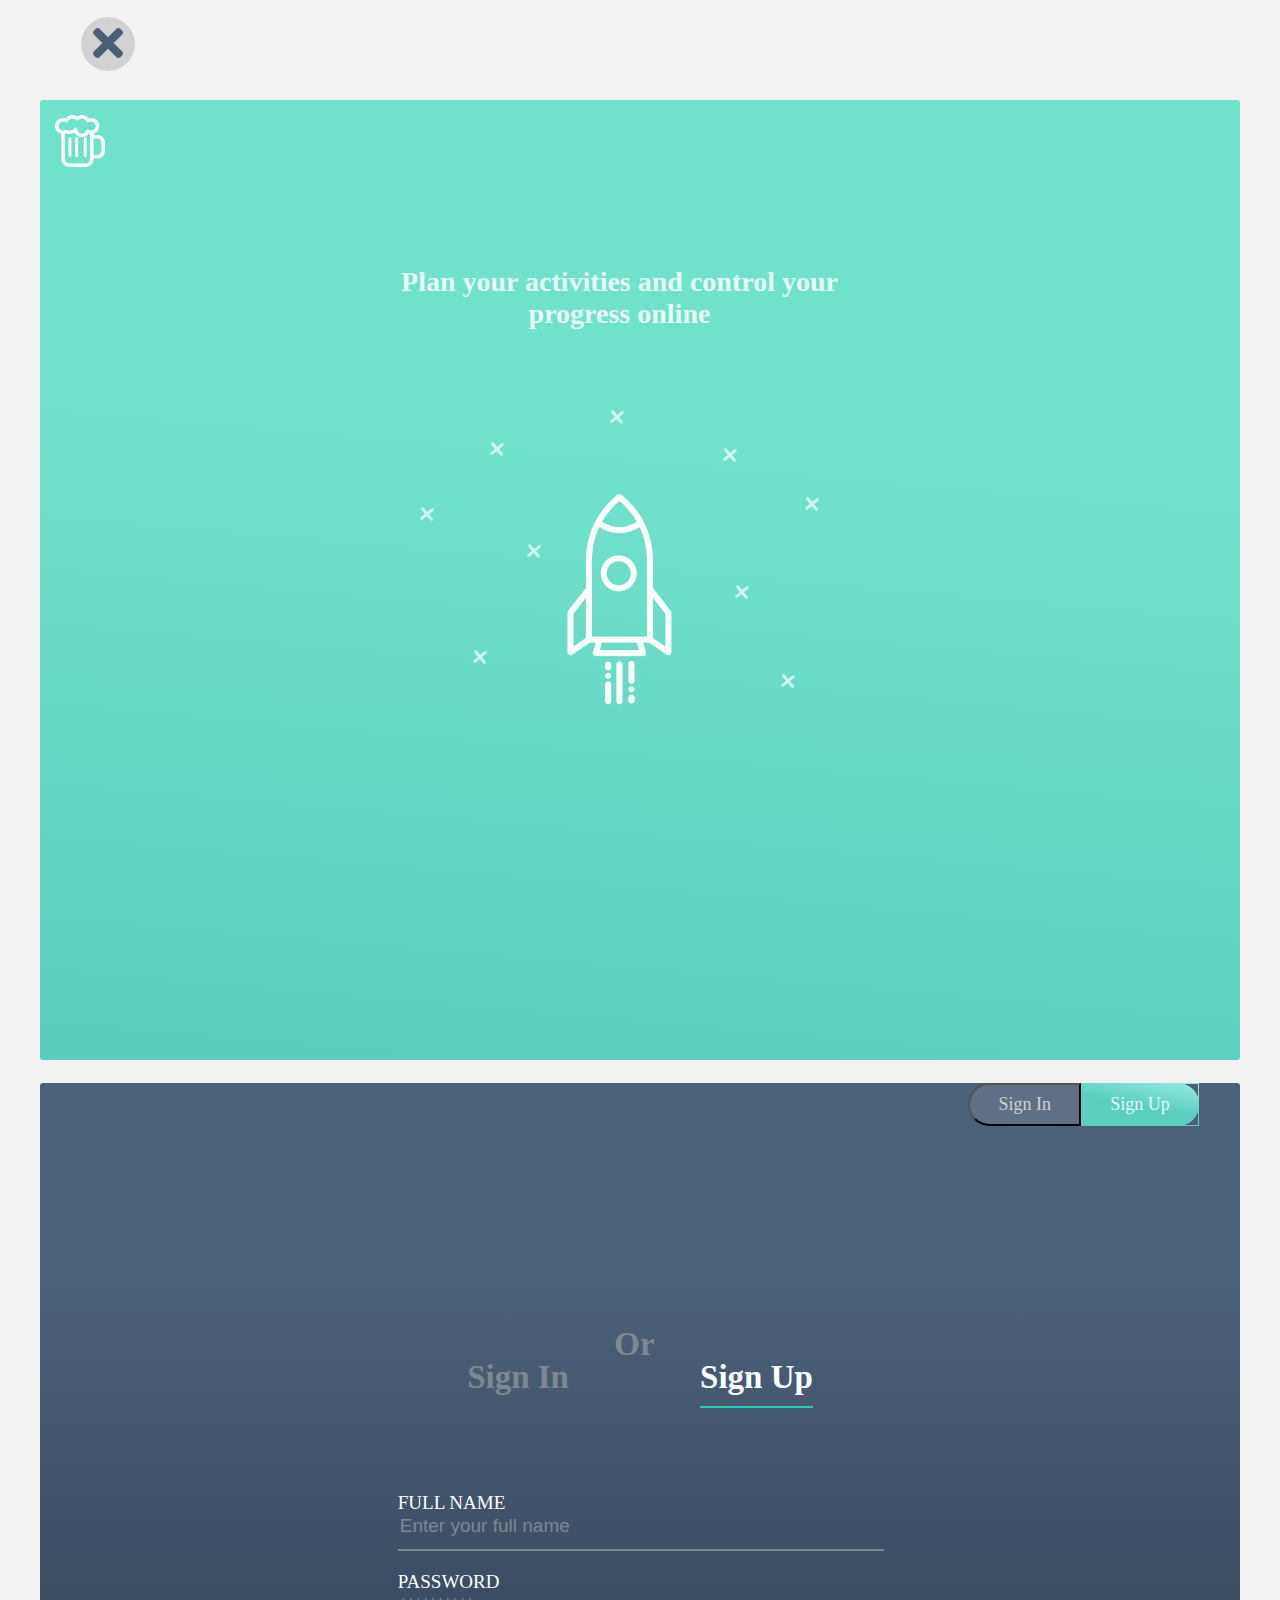
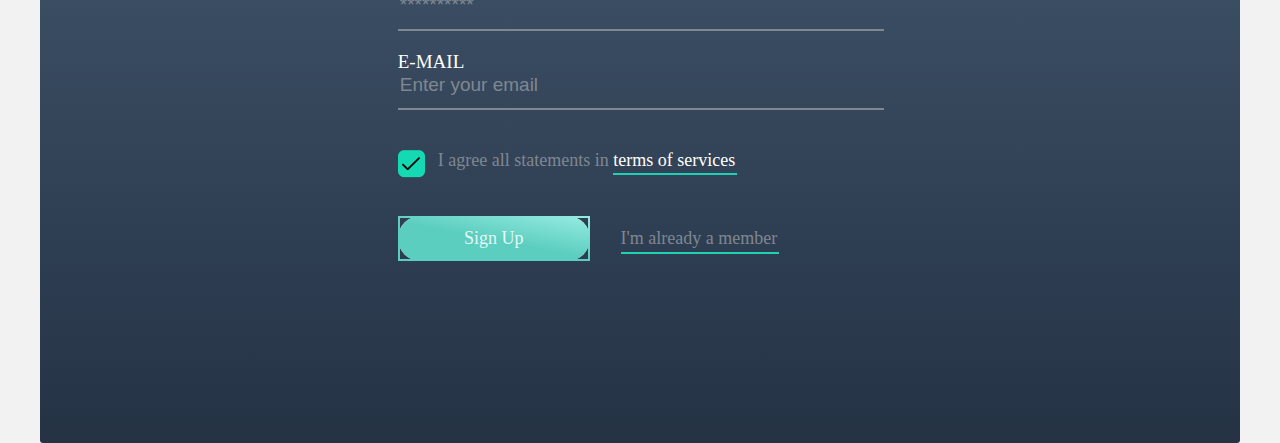
<file: form.html>
<!doctype html>
<html lang="en">
  <head>
    <!-- Required meta tags -->
    <meta charset="utf-8">
    <meta name="viewport" content="width=device-width, initial-scale=1, shrink-to-fit=no">


    <!-- Bootstrap CSS -->

    <link rel="stylesheet" href="https://stackpath.bootstrapcdn.com/bootstrap/4.1.0/css/bootstrap.min.css" integrity="sha384-9gVQ4dYFwwWSjIDZnLEWnxCjeSWFphJiwGPXr1jddIhOegiu1FwO5qRGvFXOdJZ4" crossorigin="anonymous">
<link href="https://maxcdn.bootstrapcdn.com/font-awesome/4.7.0/css/font-awesome.min.css" rel="stylesheet">
    <link href="https://fonts.googleapis.com/css?family=Lato" rel="stylesheet">
  <link href="https://fonts.googleapis.com/css?family=Lato:300,300i,400" rel="stylesheet">
    <link rel="stylesheet" href="css/stylesheet.css">
    <title>Shippo App</title>
  </head>


  <body id="forms-body">

  <section>
    <div class="row">

      <div class="col-md-12 col-lg-6 hide-sm first-column">
        <img class="beer" src="images/beer.png">

          <div class="container">
          <h1>
            Plan your activities and control your
            progress online
          </h1>

          <img class="rocket" src="images/rocket-star.png">

        </div>
</div>

      <div class="col-md-12 col-lg-6 second-column">
        <a href="index.html">
        <div class="cancel-icon">
          <?xml version="1.0" encoding="UTF-8"?>
          <svg width="30px" height="30px" viewBox="0 0 30 30" version="1.1" xmlns="http://www.w3.org/2000/svg" xmlns:xlink="http://www.w3.org/1999/xlink">
              <!-- Generator: Sketch 50.2 (55047) - http://www.bohemiancoding.com/sketch -->
              <title>cross</title>
              <desc>Created with Sketch.</desc>
              <defs></defs>
              <g id="Page-1" stroke="none" stroke-width="1" fill="none" fill-rule="evenodd">
                  <g id="cross" fill="#4A5E77" fill-rule="nonzero">
                      <path  d="M20.6863636,15 L29.2150568,6.47130684 C30.2616477,5.42471591 30.2616477,3.72784091 29.2150568,2.68039773 L27.3196023,0.784943185 C26.2730114,-0.261647726 24.5761364,-0.261647726 23.5286932,0.784943185 L15,9.31363636 L6.47130684,0.784943185 C5.42471591,-0.261647726 3.72784091,-0.261647726 2.68039773,0.784943185 L0.784943185,2.68039773 C-0.261647726,3.72698864 -0.261647726,5.42386364 0.784943185,6.47130684 L9.31363636,15 L0.784943185,23.5286932 C-0.261647726,24.5752841 -0.261647726,26.2721591 0.784943185,27.3196023 L2.68039773,29.2150568 C3.72698864,30.2616477 5.42471591,30.2616477 6.47130684,29.2150568 L15,20.6863636 L23.5286932,29.2150568 C24.5752841,30.2616477 26.2730114,30.2616477 27.3196023,29.2150568 L29.2150568,27.3196023 C30.2616477,26.2730114 30.2616477,24.5761364 29.2150568,23.5286932 L20.6863636,15 Z" id="Shape"></path>
                  </g>
              </g>
          </svg>

        </div>
      </a>

        <div class="button-connect">
          <a href="form1.html"><button class="btn btn-grey-left">Sign In</button></a>
          <button class="btn btn-green-right">Sign Up</button>
        </div>

    <div class="">
    <div class="form-header">
       <a href="form1.html"><h3>Sign In</h3></a>
       <h3 class="btw">Or</h3>
       <h3 class="h3-active">Sign Up</h3>
    </div>

        <form>

         <div class="form-container">
           <label>Full Name</label>
           <input type="text" placeholder="Enter your full name">
         </div>

         <div class="form-container">
           <label>Password</label>
           <input type="password" placeholder="**********">
         </div>

         <div class="form-container">
           <label>E-mail</label>
           <input type="email" placeholder="Enter your email">
         </div>

         <div class="agree-container">
           <label>
           I agree all statements in <span>terms of services</span>
         </label>
         </div>

         <div class="register-container">
           <button type="btn" class="btn-green">Sign Up</button>
           <p>I'm already a member</p>
         </div>




        </form>
    </div>

  </div>
  </section>
    <!-- Optional JavaScript -->
    <!-- jQuery first, then Popper.js, then Bootstrap JS -->
    <script src="https://code.jquery.com/jquery-3.3.1.slim.min.js" integrity="sha384-q8i/X+965DzO0rT7abK41JStQIAqVgRVzpbzo5smXKp4YfRvH+8abtTE1Pi6jizo" crossorigin="anonymous"></script>
    <script src="https://cdnjs.cloudflare.com/ajax/libs/popper.js/1.14.0/umd/popper.min.js" integrity="sha384-cs/chFZiN24E4KMATLdqdvsezGxaGsi4hLGOzlXwp5UZB1LY//20VyM2taTB4QvJ" crossorigin="anonymous"></script>
    <script src="https://stackpath.bootstrapcdn.com/bootstrap/4.1.0/js/bootstrap.min.js" integrity="sha384-uefMccjFJAIv6A+rW+L4AHf99KvxDjWSu1z9VI8SKNVmz4sk7buKt/6v9KI65qnm" crossorigin="anonymous"></script>
  </body>
</html>
</file>
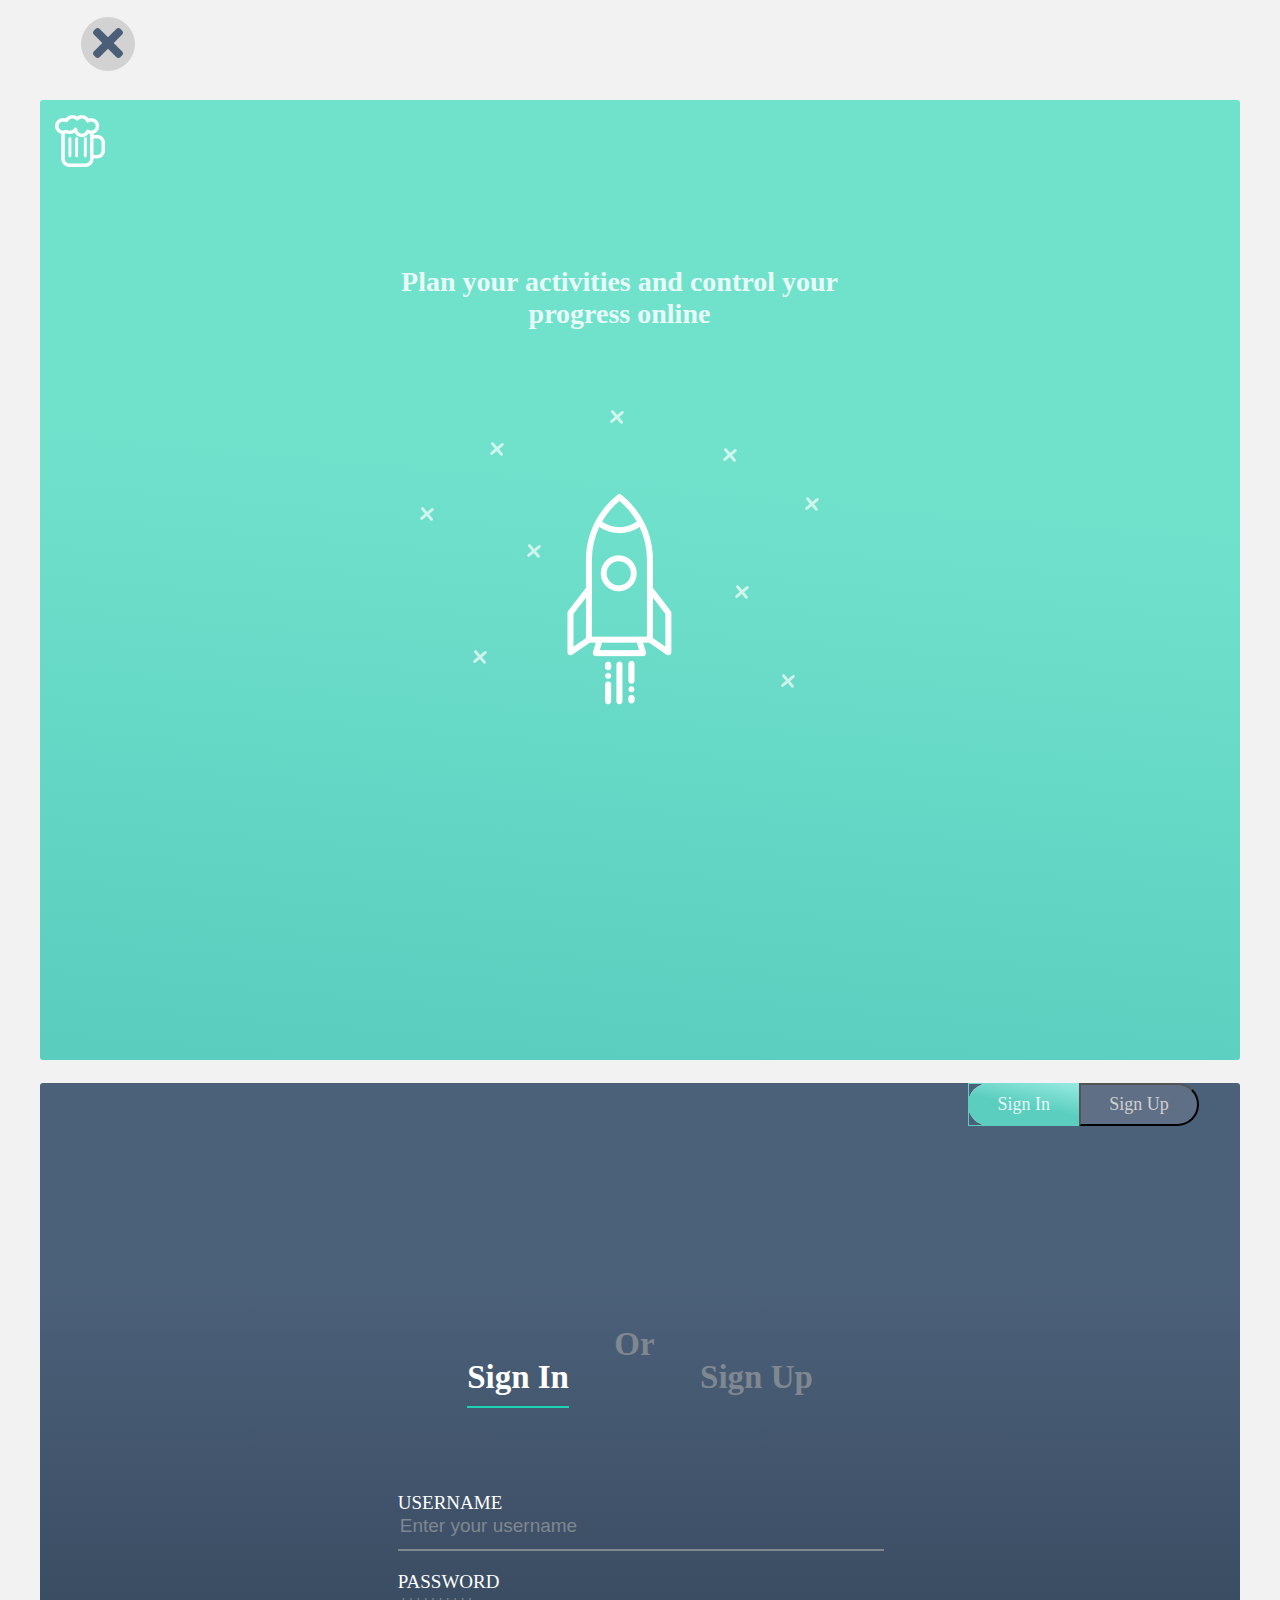
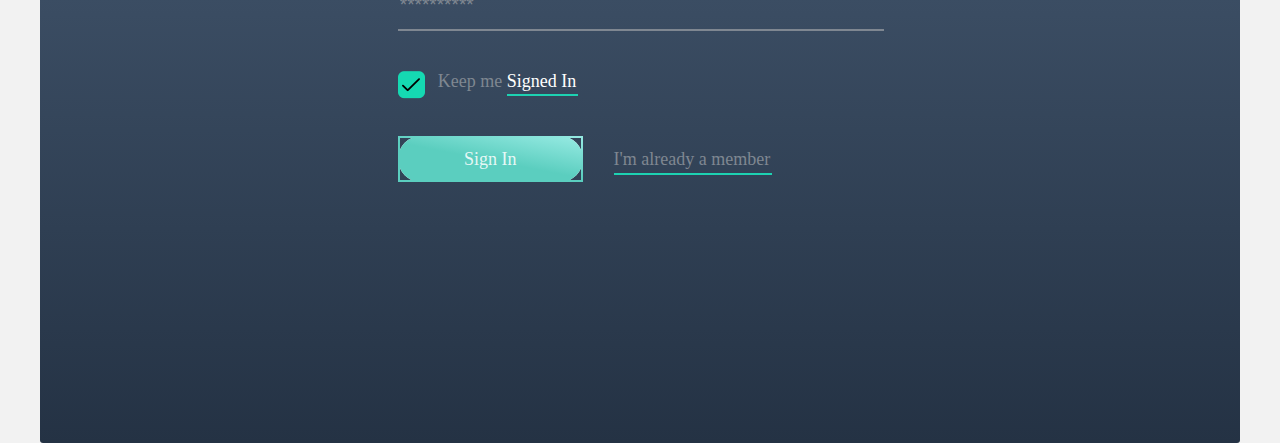
<file: form1.html>
<!doctype html>
<html lang="en">
  <head>
    <!-- Required meta tags -->
    <meta charset="utf-8">
    <meta name="viewport" content="width=device-width, initial-scale=1, shrink-to-fit=no">


    <!-- Bootstrap CSS -->

    <link rel="stylesheet" href="https://stackpath.bootstrapcdn.com/bootstrap/4.1.0/css/bootstrap.min.css" integrity="sha384-9gVQ4dYFwwWSjIDZnLEWnxCjeSWFphJiwGPXr1jddIhOegiu1FwO5qRGvFXOdJZ4" crossorigin="anonymous">
<link href="https://maxcdn.bootstrapcdn.com/font-awesome/4.7.0/css/font-awesome.min.css" rel="stylesheet">
    <link href="https://fonts.googleapis.com/css?family=Lato" rel="stylesheet">
  <link href="https://fonts.googleapis.com/css?family=Lato:300,300i,400" rel="stylesheet">
    <link rel="stylesheet" href="css/stylesheet.css">
    <title>Shippo App</title>
  </head>


  <body id="forms-body">

  <section>
    <div class="row">

      <div class="col-md-12 col-lg-6 hide-sm first-column">
        <img class="beer" src="images/beer.png">

          <div class="container">

          <h1>
            Plan your activities and control your
            progress online
          </h1>

          <img class="rocket" src="images/rocket-star.png">

        </div>
</div>

      <div class="col-md-12 col-lg-6 second-column">
        <a href="index.html">
        <div class="cancel-icon">
          <?xml version="1.0" encoding="UTF-8"?>
          <svg width="30px" height="30px" viewBox="0 0 30 30" version="1.1" xmlns="http://www.w3.org/2000/svg" xmlns:xlink="http://www.w3.org/1999/xlink">
              <!-- Generator: Sketch 50.2 (55047) - http://www.bohemiancoding.com/sketch -->
              <title>cross</title>
              <desc>Created with Sketch.</desc>
              <defs></defs>
              <g id="Page-1" stroke="none" stroke-width="1" fill="none" fill-rule="evenodd">
                  <g id="cross" fill="#4A5E77" fill-rule="nonzero">
                      <path  d="M20.6863636,15 L29.2150568,6.47130684 C30.2616477,5.42471591 30.2616477,3.72784091 29.2150568,2.68039773 L27.3196023,0.784943185 C26.2730114,-0.261647726 24.5761364,-0.261647726 23.5286932,0.784943185 L15,9.31363636 L6.47130684,0.784943185 C5.42471591,-0.261647726 3.72784091,-0.261647726 2.68039773,0.784943185 L0.784943185,2.68039773 C-0.261647726,3.72698864 -0.261647726,5.42386364 0.784943185,6.47130684 L9.31363636,15 L0.784943185,23.5286932 C-0.261647726,24.5752841 -0.261647726,26.2721591 0.784943185,27.3196023 L2.68039773,29.2150568 C3.72698864,30.2616477 5.42471591,30.2616477 6.47130684,29.2150568 L15,20.6863636 L23.5286932,29.2150568 C24.5752841,30.2616477 26.2730114,30.2616477 27.3196023,29.2150568 L29.2150568,27.3196023 C30.2616477,26.2730114 30.2616477,24.5761364 29.2150568,23.5286932 L20.6863636,15 Z" id="Shape"></path>
                  </g>
              </g>
          </svg>

        </div>
      </a>

        <div class="button-connect">
          <button class="btn btn-green-left">Sign In</button>
          <a href="form.html"><button class="btn btn-grey-right">Sign Up</button></a>
        </div>

    <div class="">
    <div class="form-header">
       <h3 class="h3-active">Sign In</h3>
       <h3 class="btw">Or</h3>
       <a href="form.html"><h3>Sign Up</h3></a>
    </div>
        <!-- Form Starts  -->
        <form>

         <div class="form-container">
           <label>Username</label>
           <input type="text" placeholder="Enter your username">
         </div>

         <div class="form-container">
           <label>Password</label>
           <input type="password" placeholder="**********">
         </div>


         <div class="agree-container">
           <label>
           Keep me <span>Signed In</span>
         </label>
         </div>

         <div class="register-container">
           <button type="btn" class="btn-green">Sign In</button>
           <p>I'm already a member</p>
         </div>




        </form>
    </div>

  </div>
  </section>
    <!-- Optional JavaScript -->
    <!-- jQuery first, then Popper.js, then Bootstrap JS -->
    <script src="https://code.jquery.com/jquery-3.3.1.slim.min.js" integrity="sha384-q8i/X+965DzO0rT7abK41JStQIAqVgRVzpbzo5smXKp4YfRvH+8abtTE1Pi6jizo" crossorigin="anonymous"></script>
    <script src="https://cdnjs.cloudflare.com/ajax/libs/popper.js/1.14.0/umd/popper.min.js" integrity="sha384-cs/chFZiN24E4KMATLdqdvsezGxaGsi4hLGOzlXwp5UZB1LY//20VyM2taTB4QvJ" crossorigin="anonymous"></script>
    <script src="https://stackpath.bootstrapcdn.com/bootstrap/4.1.0/js/bootstrap.min.js" integrity="sha384-uefMccjFJAIv6A+rW+L4AHf99KvxDjWSu1z9VI8SKNVmz4sk7buKt/6v9KI65qnm" crossorigin="anonymous"></script>
  </body>
</html>
</file>
<file: css/stylesheet.css>
.wrapper {
  max-width: 1440px;
  width: 88%;
  margin: 0 auto; }

#prices-body #section-1 .para-sec {
  color: #CCC8D2;
  font-weight: 300; }

.btn-cornflower {
  display: block;
  position: relative;
  margin: 0 auto;
  padding: 12px 70px;
  background: #88CAC9 !important;
  border-radius: 44px;
  color: #FFFFFF;
  text-align: center;
  background: #FFFFFF;
  margin-top: 25px;
  margin-bottom: 35px; }

.btn-white {
  background: #FFFFFF;
  border-radius: 5px;
  padding: 0.550rem 3.45rem;
  font-weight: 400;
  font-size: 18px;
  color: #7247BB;
  text-align: center;
  margin-right: 30px; }

.btn-transparent {
  background: transparent;
  border: 2px solid #fff;
  border-radius: 5px;
  padding: 0.480rem 3.45rem;
  font-weight: 300;
  font-size: 18px;
  color: #fff;
  text-align: center; }

#prices-body #main-content .btn-whitish {
  border-radius: 2.35rem;
  border-color: white;
  background-color: white;
  padding: .665rem 2.15rem;
  color: #7E54BE;
  font-weight: 400; }

/**********************
    Navigation Section
***********************/
.nav-menu label {
  cursor: pointer; }
.nav-menu input {
  display: none; }
.nav-menu #toggle:checked + .pop-up-navigation {
  display: flex; }

.pop-up-navigation {
  display: none;
  position: absolute;
  top: 17px;
  width: 96%;
  right: -4px;
  margin-right: 17px;
  height: 478px;
  border: 2px solid white;
  border-radius: 2%;
  background-color: white;
  z-index: 10000; }
  .pop-up-navigation a {
    text-decoration: none; }
  .pop-up-navigation .container {
    padding: 0 !important; }
  .pop-up-navigation h4 {
    display: flex;
    flex-direction: row-reverse;
    justify-content: space-between;
    margin-top: 20px;
    padding-left: 30px;
    padding-right: 16px;
    font-size: 18px;
    color: #6b6767; }
    .pop-up-navigation h4 .fa-times {
      font-size: 25px;
      margin-top: -10px;
      color: #28A1A3; }
      .pop-up-navigation h4 .fa-times:hover {
        color: #27717D; }
  .pop-up-navigation .pop-flex-container {
    display: flex;
    flex-wrap: wrap;
    padding-left: 25px;
    border-bottom: 2px solid #f6f9fc; }
    .pop-up-navigation .pop-flex-container .pop-column-1 {
      display: flex;
      flex-grow: 2; }
      .pop-up-navigation .pop-flex-container .pop-column-1 ul {
        list-style: none;
        padding: 0; }
        .pop-up-navigation .pop-flex-container .pop-column-1 ul .theme-Products {
          color: #6772e5; }
        .pop-up-navigation .pop-flex-container .pop-column-1 ul .theme-Cases {
          color: #24b47e; }
        .pop-up-navigation .pop-flex-container .pop-column-1 ul .theme-Prices {
          color: #3297D3; }
        .pop-up-navigation .pop-flex-container .pop-column-1 ul .theme-Developers {
          color: #8F6ED5; }
        .pop-up-navigation .pop-flex-container .pop-column-1 ul .theme-Company {
          color: #ab4040; }
        .pop-up-navigation .pop-flex-container .pop-column-1 ul .theme-Payments {
          color: #e39f48; }
        .pop-up-navigation .pop-flex-container .pop-column-1 ul .theme-Industry {
          color: #B76AC4; }
        .pop-up-navigation .pop-flex-container .pop-column-1 ul li {
          font-size: 20px;
          margin: 10px; }
    .pop-up-navigation .pop-flex-container .pop-column-2 {
      display: flex;
      flex-grow: 4; }
      .pop-up-navigation .pop-flex-container .pop-column-2 ul {
        list-style: none;
        padding: 0; }
        .pop-up-navigation .pop-flex-container .pop-column-2 ul .theme-Products {
          color: #6772e5; }
        .pop-up-navigation .pop-flex-container .pop-column-2 ul .theme-Cases {
          color: #24b47e; }
        .pop-up-navigation .pop-flex-container .pop-column-2 ul .theme-Prices {
          color: #3297D3; }
        .pop-up-navigation .pop-flex-container .pop-column-2 ul .theme-Developers {
          color: #8F6ED5; }
        .pop-up-navigation .pop-flex-container .pop-column-2 ul .theme-Company {
          color: #ab4040; }
        .pop-up-navigation .pop-flex-container .pop-column-2 ul .theme-Payments {
          color: #e39f48; }
        .pop-up-navigation .pop-flex-container .pop-column-2 ul .theme-Industry {
          color: #B76AC4; }
        .pop-up-navigation .pop-flex-container .pop-column-2 ul li {
          font-size: 20px;
          margin: 10px; }
          .pop-up-navigation .pop-flex-container .pop-column-2 ul li:nth-of-type(1) {
            color: #e39f48; }
            .pop-up-navigation .pop-flex-container .pop-column-2 ul li:nth-of-type(1) .payments {
              border: 2px solid #e39f48;
              border-radius: 25%;
              background-color: #e39f48;
              color: #fff;
              text-transform: uppercase;
              font-size: 12.5px;
              margin-left: 13px; }
  .pop-up-navigation .pop-flex-container2 {
    display: flex;
    padding-left: 25px;
    margin-bottom: 30px; }
    .pop-up-navigation .pop-flex-container2 .pop-column-3 {
      display: flex;
      flex-grow: 2; }
      .pop-up-navigation .pop-flex-container2 .pop-column-3 ul {
        list-style: none;
        padding: 0; }
        .pop-up-navigation .pop-flex-container2 .pop-column-3 ul li {
          font-size: 19px;
          font-weight: 300;
          margin: 10px;
          color: #28A1A3; }
          .pop-up-navigation .pop-flex-container2 .pop-column-3 ul li:hover {
            color: #27717d; }
    .pop-up-navigation .pop-flex-container2 .pop-column-4 {
      display: flex;
      flex-grow: 4; }
      .pop-up-navigation .pop-flex-container2 .pop-column-4 ul {
        list-style: none;
        padding: 0; }
        .pop-up-navigation .pop-flex-container2 .pop-column-4 ul li {
          font-size: 19px;
          font-weight: 300;
          margin: 10px;
          color: #28A1A3; }
          .pop-up-navigation .pop-flex-container2 .pop-column-4 ul li:hover {
            color: #27717d; }
  .pop-up-navigation .register-nav-link {
    display: flex;
    padding-left: 25px;
    padding-top: 7px;
    padding-bottom: 7px;
    background-color: #f6f9fc;
    border-bottom-left-radius: 10%;
    border-bottom-right-radius: 10%; }
    .pop-up-navigation .register-nav-link a {
      color: #28A1A3 !important;
      font-size: 18px;
      margin: 10px; }
      .pop-up-navigation .register-nav-link a:hover {
        color: #27717D !important;
        transform: translateY(3px); }
      .pop-up-navigation .register-nav-link a .fa-arrow-right {
        margin-left: 9px;
        font-size: 16px;
        color: #28A1A3; }
        .pop-up-navigation .register-nav-link a .fa-arrow-right:hover {
          color: #27717D !important; }

#developer-body #main-content {
  background-image: linear-gradient(60deg, #FADF8A 0%, #ED6149 96%);
  height: 580px; }
  @media (max-width: 576px) {
    #developer-body #main-content {
      height: 520px; } }
  #developer-body #main-content::before {
    content: none; }
  #developer-body #main-content .main-wrapper {
    background: rgba(94, 86, 73, 0.14);
    max-height: 88px; }
    @media (max-width: 910px) {
      #developer-body #main-content .main-wrapper {
        max-height: 80px; } }
  @media (max-width: 910px) {
    #developer-body #main-content .nav-1 .nav-menu {
      display: block; } }
  #developer-body #main-content .nav-1 label {
    margin-bottom: auto;
    position: relative;
    top: 6px; }
  #developer-body #main-content .nav-1 .shipoo-logo {
    min-width: 110px; }
  #developer-body #main-content .nav-1 #toggle:checked + pop-up-navigation {
    display: none; }
  #developer-body #main-content .nav-1 .pop-up-navigation .box-wrapper {
    background: none; }
  #developer-body #main-content .nav-2 {
    flex: 0 0 80%;
    max-width: 85%; }
    @media (max-width: 900px) {
      #developer-body #main-content .nav-2 {
        display: none; } }
    #developer-body #main-content .nav-2 button {
      background: transparent;
      border: 2px solid #fff;
      border-radius: 40px;
      padding: 0.48rem 1.45rem;
      font-weight: 300;
      font-size: 18px;
      color: #fff;
      text-align: center; }
  #developer-body #main-content .translation-SO {
    display: inline-flex;
    justify-content: center;
    align-items: center; }
    @media (max-width: 910px) {
      #developer-body #main-content .translation-SO {
        display: none; } }
    #developer-body #main-content .translation-SO a {
      margin-left: 15px;
      margin-right: 0;
      text-decoration: none;
      color: #ffffffed; }
    #developer-body #main-content .translation-SO img {
      margin-left: 7px; }
#developer-body #main-section {
  padding: 80px; }
  @media (max-width: 700px) {
    #developer-body #main-section {
      padding-left: 70px;
      padding-right: 70px; } }
  @media (max-width: 665px) {
    #developer-body #main-section {
      padding-left: 25px;
      padding-right: 25px; } }
  #developer-body #main-section .box-wrapper h1 {
    text-align: center;
    color: #fff;
    font-weight: 400;
    font-size: 30px;
    max-width: 960px;
    margin: 0 auto;
    width: 100%; }
  #developer-body #main-section .mini-menu {
    max-width: 600px;
    width: 100%;
    margin: 30px auto;
    border: 1px solid #979797;
    border-radius: 10px;
    height: 98px;
    margin: 30px auto;
    background-color: white;
    position: relative;
    top: 245px; }
    @media (max-width: 768px) {
      #developer-body #main-section .mini-menu {
        height: 83px; } }
    @media (max-width: 992px) {
      #developer-body #main-section .mini-menu {
        top: 220px; } }
    @media (max-width: 745px) {
      #developer-body #main-section .mini-menu {
        margin: 20px auto;
        height: 85px;
        top: 200px; } }
    @media (max-width: 700px) {
      #developer-body #main-section .mini-menu {
        height: 78px;
        top: 200px; } }
    @media (max-width: 665px) {
      #developer-body #main-section .mini-menu {
        top: 220px; } }
    @media (max-width: 576px) {
      #developer-body #main-section .mini-menu {
        display: none; } }
    #developer-body #main-section .mini-menu img {
      margin-bottom: 5px; }
      @media (max-width: 745px) {
        #developer-body #main-section .mini-menu img {
          margin-bottom: 12px; } }
      @media (max-width: 768px) {
        #developer-body #main-section .mini-menu img {
          width: 3px; } }
    #developer-body #main-section .mini-menu h2:nth-of-type(1) {
      display: inline-block;
      margin: 32px;
      font-size: 1.7rem;
      font-weight: 400;
      color: #BCBBBA; }
      @media (max-width: 768px) {
        #developer-body #main-section .mini-menu h2:nth-of-type(1) {
          font-size: 1.5rem;
          margin: 28px; } }
      @media (max-width: 700px) {
        #developer-body #main-section .mini-menu h2:nth-of-type(1) {
          font-size: 1.4rem;
          margin: 30px; } }
      @media (max-width: 576px) {
        #developer-body #main-section .mini-menu h2:nth-of-type(1) {
          display: block; } }
    #developer-body #main-section .mini-menu h2:nth-of-type(2) {
      display: inline-block;
      margin: 32px;
      font-size: 1.7rem;
      font-weight: 400;
      color: red; }
      @media (max-width: 768px) {
        #developer-body #main-section .mini-menu h2:nth-of-type(2) {
          font-size: 1.5rem;
          margin: 28px; } }
      @media (max-width: 700px) {
        #developer-body #main-section .mini-menu h2:nth-of-type(2) {
          font-size: 1.4rem;
          margin: 30px; } }
#developer-body #second-section {
  padding-bottom: 260px; }
  #developer-body #second-section .box-wrapper {
    padding-top: 160px;
    padding-bottom: 50px; }
    #developer-body #second-section .box-wrapper .row {
      margin-right: 0;
      margin-left: 49px; }
      @media (max-width: 576px) {
        #developer-body #second-section .box-wrapper .row {
          margin-left: 0; } }
    #developer-body #second-section .box-wrapper h1 {
      font-weight: 600;
      margin-bottom: 50px; }
    #developer-body #second-section .box-wrapper p {
      max-width: 550px;
      width: 100%;
      color: #787673; }
    #developer-body #second-section .box-wrapper img {
      max-width: 380px;
      width: 100%; }
#developer-body #third-section {
  background-color: #FCF8EC;
  position: relative; }
  #developer-body #third-section .row {
    margin-top: 60px; }
  #developer-body #third-section::before {
    content: '';
    position: absolute;
    left: 0;
    top: -185px;
    height: 369px;
    width: 100%;
    background-color: #fcf8ed;
    transform: skewy(-11deg); }
  #developer-body #third-section .col-sm-6.document {
    margin-bottom: -30px; }
    @media (max-width: 576px) {
      #developer-body #third-section .col-sm-6.document {
        order: 1; } }
  #developer-body #third-section .col-sm-6.article {
    margin-top: 20px; }
  #developer-body #third-section p {
    max-width: 500px;
    width: 100%;
    color: #787673; }
#developer-body #four-section {
  padding: 100px 0 270px 0; }
  #developer-body #four-section p {
    max-width: 450px;
    width: 100%; }
  #developer-body #four-section img {
    max-width: 330px;
    width: 100%; }
#developer-body #five-section {
  background-color: #F9E9E9;
  position: relative;
  padding-bottom: 60px; }
  #developer-body #five-section::before {
    content: '';
    position: absolute;
    left: 0;
    top: -185px;
    height: 369px;
    width: 100%;
    background-color: #F9E9E9;
    transform: skewy(-11deg); }
  #developer-body #five-section .col-sm-6 .text-editor {
    max-width: 450px;
    width: 100%; }
#developer-body #subscription-section {
  background-image: linear-gradient(-92deg, #FADF8A 0%, #ED6149 96%);
  height: 450px;
  padding: 50px; }
  @media (max-width: 576px) {
    #developer-body #subscription-section {
      height: 480px; } }
  @media (max-width: 768px) {
    #developer-body #subscription-section {
      padding-left: 10px;
      padding-right: 10px; } }
  #developer-body #subscription-section h1 {
    text-align: center;
    color: #fff; }
  #developer-body #subscription-section .row {
    margin-top: 50px;
    padding-left: 29px; }
  #developer-body #subscription-section input {
    border-color: white;
    background-color: transparent;
    border-width: 3px;
    border-top-color: transparent;
    border-left: transparent;
    border-right: transparent; }
    #developer-body #subscription-section input.input-controller {
      display: block;
      width: 100%;
      padding: 1.5rem .75rem; }
    #developer-body #subscription-section input::placeholder {
      color: #fff;
      font-weight: 500;
      font-size: 25px; }
  #developer-body #subscription-section p {
    margin-top: 30px;
    color: #fff9;
    font-weight: 300; }
    @media (max-width: 576px) {
      #developer-body #subscription-section p {
        margin-bottom: 20px; } }
    #developer-body #subscription-section p a {
      color: inherit; }
    #developer-body #subscription-section p span {
      text-decoration: underline;
      font-size: 18px;
      font-weight: 400; }
  #developer-body #subscription-section .btn-column {
    display: block;
    align-self: center; }
    #developer-body #subscription-section .btn-column .btn-white {
      border-radius: 30px;
      color: #E53030;
      padding: 0.850rem 3.45rem;
      font-size: 22px;
      font-weight: 600;
      margin-left: 30px; }
      @media (max-width: 670px) {
        #developer-body #subscription-section .btn-column .btn-white {
          margin-right: 0; } }
#developer-body #developer-footer {
  background-color: #3C3935;
  padding-top: 80px;
  padding-bottom: 80px; }
  #developer-body #developer-footer .row {
    margin-bottom: 130px; }
    @media (max-width: 576px) {
      #developer-body #developer-footer .row {
        margin-bottom: 80px; } }
    @media (max-width: 576px) {
      #developer-body #developer-footer .row .col-sm-4 {
        display: flex;
        flex-direction: column;
        align-items: center;
        margin-bottom: 30px; } }
    #developer-body #developer-footer .row .col-sm-4 h2 {
      font-size: 23px;
      font-weight: 400;
      color: #fff;
      text-transform: uppercase; }
    #developer-body #developer-footer .row .col-sm-4 ul {
      padding: 0; }
      #developer-body #developer-footer .row .col-sm-4 ul li {
        list-style: none;
        color: #9C9698;
        font-size: 21px;
        font-weight: 300; }
  #developer-body #developer-footer .footer-logo {
    padding: 0; }
    #developer-body #developer-footer .footer-logo img {
      max-width: 140px;
      width: 100%; }
  #developer-body #developer-footer .translation-SO {
    display: inline-flex;
    justify-content: flex-end;
    align-items: center; }
    @media (max-width: 576px) {
      #developer-body #developer-footer .translation-SO {
        margin-top: -40px; } }
    #developer-body #developer-footer .translation-SO img {
      position: relative;
      bottom: 2px;
      margin-left: 10px; }

#prices-body #main-content {
  background-image: url(../images/Background-Image.png), linear-gradient(90deg, #865CC3 13%, #845AC2 41%, #7447B6 82%);
  background-repeat: no-repeat;
  background-size: 100%;
  background-position: center;
  height: 580px; }
  @media (max-width: 576px) {
    #prices-body #main-content {
      height: 520px; } }
  #prices-body #main-content::before {
    content: none; }
  #prices-body #main-content .main-wrapper {
    background: transparent;
    max-height: 88px; }
    @media (max-width: 910px) {
      #prices-body #main-content .main-wrapper {
        max-height: 80px; } }
  #prices-body #main-content .nav-1 {
    text-transform: uppercase; }
    @media (max-width: 910px) {
      #prices-body #main-content .nav-1 .nav-menu {
        display: block; } }
    #prices-body #main-content .nav-1 label {
      margin-bottom: auto;
      position: relative;
      top: 6px; }
    #prices-body #main-content .nav-1 .shipoo-logo {
      min-width: 110px; }
    #prices-body #main-content .nav-1 #toggle:checked + pop-up-navigation {
      display: none; }
    #prices-body #main-content .nav-1 .pop-up-navigation .box-wrapper {
      background: none; }
    #prices-body #main-content .nav-1 .pop-flex-container {
      text-transform: none; }
    #prices-body #main-content .nav-1 .pop-flex-container2 {
      text-transform: none; }
  #prices-body #main-content .nav-2 {
    flex: 0 0 82%;
    max-width: 82%; }
    @media (max-width: 900px) {
      #prices-body #main-content .nav-2 {
        display: none; } }
    #prices-body #main-content .nav-2 button {
      background: transparent;
      border: 2px solid #fff;
      border-radius: 40px;
      padding: 0.48rem 1.45rem;
      font-weight: 300;
      font-size: 18px;
      color: #fff;
      text-align: center; }
    #prices-body #main-content .nav-2 a {
      font-size: 14px;
      margin-right: 40px; }
  #prices-body #main-content .translation-SO {
    display: inline-flex;
    justify-content: center;
    align-items: center; }
    @media (max-width: 910px) {
      #prices-body #main-content .translation-SO {
        display: none; } }
    #prices-body #main-content .translation-SO a {
      font-size: 15px;
      margin-left: 15px;
      margin-right: 0;
      text-decoration: none;
      color: #ffffffed; }
    #prices-body #main-content .translation-SO img {
      margin-left: 7px; }
  #prices-body #main-content .box-wrapper {
    text-align: center; }
  #prices-body #main-content h1 {
    color: #fff;
    text-align: center;
    max-width: 650px;
    margin: 110px  auto 30px auto;
    font-family: 'Roboto', sans-serif;
    font-weight: bold; }
  #prices-body #main-content .btn-whitish {
    margin-bottom: 70px; }
  #prices-body #main-content .box {
    display: flex;
    align-items: center;
    max-width: 800px;
    width: 90%;
    height: 450px;
    margin: 0 auto;
    background: #FFFFFF;
    box-shadow: 0 2px 20px 0 rgba(0, 0, 0, 0.5);
    border-radius: 10px; }
    #prices-body #main-content .box h1 {
      font-family: inherit;
      color: grey;
      font-weight: 300;
      font-size: 35px;
      margin: 0 auto; }
#prices-body #section-1 {
  margin-top: 450px;
  padding-top: 80px;
  text-align: center; }
  #prices-body #section-1 h1 {
    font-family: inherit;
    color: #C9C9D5;
    font-weight: 300;
    font-size: 35px;
    margin: 0 auto;
    display: inline-block; }
  #prices-body #section-1 .headline-sec {
    text-align: center;
    font-size: 2.0625em;
    font-weight: 400;
    color: #C556C3; }
    @media (max-width: 1200px) {
      #prices-body #section-1 .headline-sec {
        font-size: 1.75em; } }
    @media (max-width: 992px) {
      #prices-body #section-1 .headline-sec {
        font-size: 1.4375em; } }
  #prices-body #section-1 .row {
    margin: 0 30px;
    margin-top: 100px; }
    @media (min-width: 576px) {
      #prices-body #section-1 .row {
        margin-left: 80px;
        margin-right: 70px; } }
    #prices-body #section-1 .row .first-column {
      text-align: left;
      margin-bottom: 60px; }
      #prices-body #section-1 .row .first-column li {
        display: flex;
        flex-direction: column;
        align-items: center; }
        @media (min-width: 940px) {
          #prices-body #section-1 .row .first-column li {
            display: inline-flex;
            flex-direction: row; } }
        #prices-body #section-1 .row .first-column li img {
          max-width: 150px;
          height: 155px; }
        #prices-body #section-1 .row .first-column li span {
          text-align: center;
          margin-left: 0;
          margin-top: 10px; }
          @media (min-width: 940px) {
            #prices-body #section-1 .row .first-column li span {
              margin-left: 30px;
              max-width: 350px; } }
    #prices-body #section-1 .row .second-column {
      text-align: left;
      margin-bottom: 60px; }
      @media (min-width: 940px) {
        #prices-body #section-1 .row .second-column {
          text-align: right; } }
      #prices-body #section-1 .row .second-column h2 {
        color: #FE7A44; }
      #prices-body #section-1 .row .second-column li {
        display: flex;
        flex-direction: column;
        align-items: center; }
        @media (min-width: 940px) {
          #prices-body #section-1 .row .second-column li {
            display: inline-flex;
            flex-direction: row; } }
        #prices-body #section-1 .row .second-column li img {
          max-width: 100%;
          width: 150px;
          height: 155px; }
        #prices-body #section-1 .row .second-column li span {
          text-align: center;
          margin-left: 0;
          margin-top: 10px; }
          @media (min-width: 940px) {
            #prices-body #section-1 .row .second-column li span {
              margin-left: 30px;
              max-width: 350px; } }
    #prices-body #section-1 .row .third-column {
      text-align: left;
      margin-bottom: 60px; }
      #prices-body #section-1 .row .third-column h2 {
        color: #FFDE92; }
      #prices-body #section-1 .row .third-column li {
        display: flex;
        flex-direction: column;
        align-items: center; }
        @media (min-width: 940px) {
          #prices-body #section-1 .row .third-column li {
            display: inline-flex;
            flex-direction: row; } }
        #prices-body #section-1 .row .third-column li img {
          max-width: 150px;
          height: 155px; }
        #prices-body #section-1 .row .third-column li span {
          text-align: center;
          margin-left: 0;
          margin-top: 10px; }
          @media (min-width: 940px) {
            #prices-body #section-1 .row .third-column li span {
              margin-left: 30px;
              max-width: 350px; } }
    #prices-body #section-1 .row .four-column {
      margin-bottom: 60px;
      text-align: left; }
      @media (min-width: 940px) {
        #prices-body #section-1 .row .four-column {
          text-align: right; } }
      #prices-body #section-1 .row .four-column h2 {
        color: #7FB9E3; }
      #prices-body #section-1 .row .four-column li {
        display: flex;
        flex-direction: column;
        align-items: center; }
        @media (min-width: 940px) {
          #prices-body #section-1 .row .four-column li {
            display: inline-flex;
            flex-direction: row; } }
        #prices-body #section-1 .row .four-column li img {
          max-width: 150px;
          height: 155px; }
        #prices-body #section-1 .row .four-column li span {
          text-align: center;
          margin-left: 0;
          margin-top: 10px; }
          @media (min-width: 940px) {
            #prices-body #section-1 .row .four-column li span {
              margin-left: 30px;
              max-width: 350px; } }
#prices-body #card-section {
  padding: 50px 0; }
  @media (max-width: 785px) {
    #prices-body #card-section {
      padding: 50px 20px; } }
  #prices-body #card-section h1 {
    font-family: inherit;
    color: #C9C9D5;
    font-weight: 300;
    font-size: 45px;
    margin: 0 auto 0.9375em auto;
    text-align: center; }
  #prices-body #card-section .cards-box {
    display: grid;
    max-width: 1400px;
    margin: 0 auto;
    justify-content: center;
    grid-template-columns: repeat(3, 350px);
    grid-template-rows: 560px;
    grid-column-gap: 20px;
    padding-bottom: 120px; }
    @media (max-width: 1120px) {
      #prices-body #card-section .cards-box {
        grid-template-columns: repeat(2, 370px);
        grid-column-gap: 20px;
        grid-row-gap: 20px; } }
    @media (max-width: 785px) {
      #prices-body #card-section .cards-box {
        grid-template-columns: minmax(360px, 650px); } }
    @media (max-width: 350px) {
      #prices-body #card-section .cards-box {
        grid-template-columns: minmax(290px, 650px); } }
    #prices-body #card-section .cards-box h1 {
      color: #fff;
      font-weight: 400;
      margin-bottom: 1.5625em; }
    #prices-body #card-section .cards-box h2 {
      color: #fff;
      text-align: center;
      font-weight: 400;
      margin: 1.25em 0; }
    #prices-body #card-section .cards-box h5 {
      color: #fff;
      font-size: 17px;
      font-weight: lighter;
      text-align: center;
      text-transform: uppercase;
      margin-bottom: 0; }
    #prices-body #card-section .cards-box p {
      color: #fff;
      font-weight: 200;
      text-align: center;
      font-size: 1.1875em; }
    #prices-body #card-section .cards-box .btn-card {
      display: block;
      margin: 1.5em auto;
      color: #48b571;
      text-transform: uppercase;
      font-size: 1.125em;
      padding: 0.625em 1.125em; }
    #prices-body #card-section .cards-box .card-item:nth-of-type(1) {
      background-image: linear-gradient(-182deg, #B8EEA5 0%, #72C785 69%);
      padding: 70px 0;
      padding-top: 95px;
      border-radius: 0.375em; }
      #prices-body #card-section .cards-box .card-item:nth-of-type(1) .btn-card {
        margin-top: 2.3125em; }
      #prices-body #card-section .cards-box .card-item:nth-of-type(1) h2 {
        margin-top: 2.5em; }
    #prices-body #card-section .cards-box .card-item:nth-of-type(2) {
      background-image: linear-gradient(-152deg, #74D3CF 22%, #2F8EC0 65%);
      padding: 70px 0;
      border-radius: 0.375em; }
    #prices-body #card-section .cards-box .card-item:nth-of-type(3) {
      background-image: linear-gradient(-151deg, #6697D5 8%, #5870B1 66%);
      padding: 70px 0;
      border-radius: 0.375em; }
      @media (max-width: 1120px) {
        #prices-body #card-section .cards-box .card-item:nth-of-type(3) {
          grid-column-start: 1;
          grid-column-end: 3; } }
      @media (max-width: 785px) {
        #prices-body #card-section .cards-box .card-item:nth-of-type(3) {
          grid-column-start: unset;
          grid-column-end: unset; } }
    #prices-body #card-section .cards-box .us-dollor {
      font-size: 20px; }
    #prices-body #card-section .cards-box .monthly {
      margin-left: -2px;
      font-weight: 300;
      font-size: 33px; }

.box-wrapper {
  padding-right: 15px;
  padding-left: 15px;
  margin: 0 auto; }
  @media (min-width: 1200px) {
    .box-wrapper {
      max-width: 1210px; } }

#forms-body {
  background-color: #F2F2F2; }
  #forms-body section {
    max-width: 1600px;
    height: 1000px;
    margin: 100px auto; }
    @media (max-width: 1630px) {
      #forms-body section {
        max-width: 1320px; } }
    @media (max-width: 1380px) {
      #forms-body section {
        max-width: 1200px; } }
    @media (max-width: 992px) {
      #forms-body section {
        padding: 0 40px; } }
    @media (max-width: 576px) {
      #forms-body section {
        margin-top: 0;
        padding: 0; } }
    #forms-body section .row {
      margin: 0; }
    #forms-body section .col-md-12, #forms-body section .col-lg-6:nth-of-type(1) {
      background-image: linear-gradient(-175deg, #70E2CC 38%, #5BCDBF 98%);
      border-radius: 3px;
      height: 960px; }
      @media (max-width: 576px) {
        #forms-body section .col-md-12.hide-sm, #forms-body section .col-lg-6:nth-of-type(1).hide-sm {
          display: none; } }
      #forms-body section .col-md-12 .beer, #forms-body section .col-lg-6:nth-of-type(1) .beer {
        margin: 15px; }
      #forms-body section .col-md-12 h1, #forms-body section .col-lg-6:nth-of-type(1) h1 {
        font-family: Avenir-Light;
        font-size: 28px;
        max-width: 510px;
        margin: 80px auto;
        color: rgba(255, 255, 255, 0.86);
        text-align: center; }
    #forms-body section .rocket {
      display: block;
      margin: 0 auto; }
    #forms-body section .col-md-12, #forms-body section .col-lg-6:nth-of-type(2) {
      background-image: linear-gradient(-180deg, #4B6079 21%, #243244 100%);
      height: 960px;
      padding-right: 41px; }
      #forms-body section .col-md-12.second-column, #forms-body section .col-lg-6:nth-of-type(2).second-column {
        padding-left: 41px; }
      #forms-body section .col-md-12 .cancel-icon, #forms-body section .col-lg-6:nth-of-type(2) .cancel-icon {
        content: '';
        position: absolute;
        top: 17px;
        border: 2px solid transparent;
        width: 50px;
        height: 50px;
        border-radius: 50%;
        background-color: #D2D2D2; }
        @media (max-width: 360px) {
          #forms-body section .col-md-12 .cancel-icon, #forms-body section .col-lg-6:nth-of-type(2) .cancel-icon {
            top: 25px;
            width: 45px;
            height: 45px; } }
        #forms-body section .col-md-12 .cancel-icon svg, #forms-body section .col-lg-6:nth-of-type(2) .cancel-icon svg {
          display: block;
          margin: 9px auto;
          width: 30px;
          height: 30px; }
          @media (max-width: 576px) {
            #forms-body section .col-md-12 .cancel-icon svg, #forms-body section .col-lg-6:nth-of-type(2) .cancel-icon svg {
              width: 27px;
              height: 27px;
              margin: 10px auto; } }
          @media (max-width: 360px) {
            #forms-body section .col-md-12 .cancel-icon svg, #forms-body section .col-lg-6:nth-of-type(2) .cancel-icon svg {
              width: 24px;
              height: 24px;
              margin: 9px auto; } }
        #forms-body section .col-md-12 .cancel-icon:hover, #forms-body section .col-lg-6:nth-of-type(2) .cancel-icon:hover {
          background-color: #d2d2d291; }
      #forms-body section .col-md-12 .button-connect, #forms-body section .col-lg-6:nth-of-type(2) .button-connect {
        display: flex;
        justify-content: flex-end;
        margin-top: 1.4375em; }
        @media (max-width: 576px) {
          #forms-body section .col-md-12 .button-connect, #forms-body section .col-lg-6:nth-of-type(2) .button-connect {
            margin-right: -20px; } }
        #forms-body section .col-md-12 .button-connect .btn-grey-left, #forms-body section .col-lg-6:nth-of-type(2) .button-connect .btn-grey-left {
          background: #5F6F86;
          border-radius: 100px 0 0 100px;
          padding: 0.5em 1.5625em;
          font-family: Avenir-Medium;
          font-size: 1.125em;
          color: #D0D0D0; }
          @media (max-width: 576px) {
            #forms-body section .col-md-12 .button-connect .btn-grey-left, #forms-body section .col-lg-6:nth-of-type(2) .button-connect .btn-grey-left {
              font-size: 1.0625em; } }
          @media (max-width: 360px) {
            #forms-body section .col-md-12 .button-connect .btn-grey-left, #forms-body section .col-lg-6:nth-of-type(2) .button-connect .btn-grey-left {
              display: none; } }
        #forms-body section .col-md-12 .button-connect .btn-grey-right, #forms-body section .col-lg-6:nth-of-type(2) .button-connect .btn-grey-right {
          background: #5F6F86;
          border-radius: 0 100px 100px 0;
          padding: 0.5em 1.5625em;
          font-family: Avenir-Medium;
          font-size: 1.125em;
          color: #D0D0D0; }
          @media (max-width: 576px) {
            #forms-body section .col-md-12 .button-connect .btn-grey-right, #forms-body section .col-lg-6:nth-of-type(2) .button-connect .btn-grey-right {
              font-size: 1.0625em; } }
          @media (max-width: 360px) {
            #forms-body section .col-md-12 .button-connect .btn-grey-right, #forms-body section .col-lg-6:nth-of-type(2) .button-connect .btn-grey-right {
              display: none; } }
        #forms-body section .col-md-12 .button-connect .btn-green-right, #forms-body section .col-lg-6:nth-of-type(2) .button-connect .btn-green-right {
          background-image: linear-gradient(-169deg, #94E9E1 1%, #5BCEBF 52%);
          border-radius: 0 100px 100px 0;
          padding: 0.5em 1.5625em;
          font-family: Avenir-Medium;
          font-size: 1.125em;
          color: rgba(255, 255, 255, 0.86);
          border: 1px solid transparent;
          border-image: linear-gradient(-169deg, #94E9E1 1%, #5BCEBF 52%);
          border-image-slice: 1; }
          @media (max-width: 576px) {
            #forms-body section .col-md-12 .button-connect .btn-green-right, #forms-body section .col-lg-6:nth-of-type(2) .button-connect .btn-green-right {
              font-size: 1.0625em; } }
          @media (max-width: 360px) {
            #forms-body section .col-md-12 .button-connect .btn-green-right, #forms-body section .col-lg-6:nth-of-type(2) .button-connect .btn-green-right {
              border-radius: 6.875em;
              padding: 0.5em 1.6875em; } }
        #forms-body section .col-md-12 .button-connect .btn-green-left, #forms-body section .col-lg-6:nth-of-type(2) .button-connect .btn-green-left {
          background-image: linear-gradient(-169deg, #94E9E1 1%, #5BCEBF 52%);
          border-radius: 100px 0 0 100px;
          padding: 0.5em 1.5625em;
          font-family: Avenir-Medium;
          font-size: 1.125em;
          color: rgba(255, 255, 255, 0.86);
          border: 1px solid transparent;
          border-image: linear-gradient(-169deg, #94E9E1 1%, #5BCEBF 52%);
          border-image-slice: 1; }
          @media (max-width: 576px) {
            #forms-body section .col-md-12 .button-connect .btn-green-left, #forms-body section .col-lg-6:nth-of-type(2) .button-connect .btn-green-left {
              font-size: 1.0625em; } }
          @media (max-width: 360px) {
            #forms-body section .col-md-12 .button-connect .btn-green-left, #forms-body section .col-lg-6:nth-of-type(2) .button-connect .btn-green-left {
              border-radius: 6.875em;
              padding: 0.5em 1.6875em; } }
      #forms-body section .col-md-12 .form-header, #forms-body section .col-lg-6:nth-of-type(2) .form-header {
        display: flex;
        max-width: 580px;
        margin-top: 12.5em;
        margin-left: auto;
        margin-right: auto; }
        @media (max-width: 1380px) {
          #forms-body section .col-md-12 .form-header, #forms-body section .col-lg-6:nth-of-type(2) .form-header {
            justify-content: center; } }
        @media (max-width: 576px) {
          #forms-body section .col-md-12 .form-header, #forms-body section .col-lg-6:nth-of-type(2) .form-header {
            margin-top: 5em; } }
        #forms-body section .col-md-12 .form-header a, #forms-body section .col-lg-6:nth-of-type(2) .form-header a {
          text-decoration: none; }
        #forms-body section .col-md-12 .form-header h3, #forms-body section .col-lg-6:nth-of-type(2) .form-header h3 {
          font-family: Avenir-Light;
          color: #7F8791;
          font-size: 2.0625em; }
          @media (max-width: 576px) {
            #forms-body section .col-md-12 .form-header h3, #forms-body section .col-lg-6:nth-of-type(2) .form-header h3 {
              font-size: 1.75em;
              margin-bottom: 0;
              align-self: flex-end; } }
          @media (max-width: 360px) {
            #forms-body section .col-md-12 .form-header h3, #forms-body section .col-lg-6:nth-of-type(2) .form-header h3 {
              font-size: 1.25em; } }
        #forms-body section .col-md-12 .form-header .h3-active, #forms-body section .col-lg-6:nth-of-type(2) .form-header .h3-active {
          color: #fff;
          position: relative; }
          #forms-body section .col-md-12 .form-header .h3-active::before, #forms-body section .col-lg-6:nth-of-type(2) .form-header .h3-active::before {
            content: "";
            border-bottom: 0.075em solid #1dd2b2;
            position: absolute;
            bottom: -0.37em;
            width: 100%; }
        #forms-body section .col-md-12 .form-header .btw, #forms-body section .col-lg-6:nth-of-type(2) .form-header .btw {
          margin: 0 1.375em; }
          @media (max-width: 576px) {
            #forms-body section .col-md-12 .form-header .btw, #forms-body section .col-lg-6:nth-of-type(2) .form-header .btw {
              font-size: 1.625em; } }
          @media (max-width: 360px) {
            #forms-body section .col-md-12 .form-header .btw, #forms-body section .col-lg-6:nth-of-type(2) .form-header .btw {
              font-size: 1.375em; } }
      #forms-body section .col-md-12 form, #forms-body section .col-lg-6:nth-of-type(2) form {
        font-family: Avenir-Light;
        max-width: 570px;
        margin: 63px auto 63px auto; }
        #forms-body section .col-md-12 form .form-container, #forms-body section .col-lg-6:nth-of-type(2) form .form-container {
          position: relative;
          margin-bottom: 3.75em; }
          @media (max-width: 1380px) {
            #forms-body section .col-md-12 form .form-container, #forms-body section .col-lg-6:nth-of-type(2) form .form-container {
              width: 85%;
              margin: 0px auto 20px auto; } }
          #forms-body section .col-md-12 form .form-container::before, #forms-body section .col-lg-6:nth-of-type(2) form .form-container::before {
            content: '';
            position: absolute;
            width: 100%;
            bottom: 0;
            border: 0.0625em solid #7F8791; }
        #forms-body section .col-md-12 form label, #forms-body section .col-lg-6:nth-of-type(2) form label {
          text-transform: uppercase;
          color: #fff;
          font-size: 1.1875em;
          margin-bottom: 0.5em; }
          @media (max-width: 576px) {
            #forms-body section .col-md-12 form label, #forms-body section .col-lg-6:nth-of-type(2) form label {
              font-size: 1.0625em; } }
        #forms-body section .col-md-12 form input, #forms-body section .col-lg-6:nth-of-type(2) form input {
          display: block;
          border: none;
          background-color: transparent;
          font-size: 1.1875em;
          padding-bottom: 0.75em; }
          @media (max-width: 576px) {
            #forms-body section .col-md-12 form input, #forms-body section .col-lg-6:nth-of-type(2) form input {
              font-size: 1.125em; } }
          #forms-body section .col-md-12 form input::placeholder, #forms-body section .col-lg-6:nth-of-type(2) form input::placeholder {
            color: #7F8791; }
          #forms-body section .col-md-12 form input::after, #forms-body section .col-lg-6:nth-of-type(2) form input::after {
            width: 100%;
            bottom: 0;
            color: red; }
        #forms-body section .col-md-12 form .agree-container, #forms-body section .col-lg-6:nth-of-type(2) form .agree-container {
          position: relative;
          margin-bottom: 35px; }
          #forms-body section .col-md-12 form .agree-container::before, #forms-body section .col-lg-6:nth-of-type(2) form .agree-container::before {
            content: '';
            position: absolute;
            background-image: url("../images/checkbox.png");
            background-repeat: no-repeat;
            width: 35px;
            height: 30px; }
          #forms-body section .col-md-12 form .agree-container label, #forms-body section .col-lg-6:nth-of-type(2) form .agree-container label {
            display: inline-block;
            color: #7F8791;
            padding-left: 40px;
            font-size: 18px;
            font-weight: 400;
            text-transform: none; }
          @media (max-width: 1380px) {
            #forms-body section .col-md-12 form .agree-container, #forms-body section .col-lg-6:nth-of-type(2) form .agree-container {
              display: block;
              width: 85%;
              margin: 2.5em auto 1.875em auto; } }
          #forms-body section .col-md-12 form .agree-container span, #forms-body section .col-lg-6:nth-of-type(2) form .agree-container span {
            position: relative;
            color: #fff;
            font-weight: 400; }
            #forms-body section .col-md-12 form .agree-container span::before, #forms-body section .col-lg-6:nth-of-type(2) form .agree-container span::before {
              content: '';
              position: absolute;
              width: 100%;
              bottom: 0;
              border: 1px solid #1dd2b2;
              margin-bottom: -0.3125em; }
          #forms-body section .col-md-12 form .agree-container a, #forms-body section .col-lg-6:nth-of-type(2) form .agree-container a {
            text-decoration: none; }
        @media (max-width: 1380px) {
          #forms-body section .col-md-12 form .register-container, #forms-body section .col-lg-6:nth-of-type(2) form .register-container {
            width: 85%;
            margin: 0 auto; } }
        #forms-body section .col-md-12 form .register-container .btn-green, #forms-body section .col-lg-6:nth-of-type(2) form .register-container .btn-green {
          background-image: linear-gradient(-169deg, #94E9E1 1%, #5BCEBF 52%);
          border-radius: 100px 100px;
          padding: 0.5625em 3.5625em;
          font-family: Avenir-Medium;
          font-size: 1.125em;
          color: rgba(255, 255, 255, 0.86);
          margin-right: 1.5em;
          border: 2px solid transparent;
          border-image: linear-gradient(-169deg, #94E9E1 1%, #5BCEBF 52%);
          border-image-slice: 1; }
          @media (max-width: 576px) {
            #forms-body section .col-md-12 form .register-container .btn-green, #forms-body section .col-lg-6:nth-of-type(2) form .register-container .btn-green {
              padding: 0.5em 3.125em;
              margin-bottom: 1.25em; } }
          @media (max-width: 360px) {
            #forms-body section .col-md-12 form .register-container .btn-green, #forms-body section .col-lg-6:nth-of-type(2) form .register-container .btn-green {
              padding: 0.4375em 2.5em;
              margin-bottom: 1.25em; } }
        #forms-body section .col-md-12 form .register-container p, #forms-body section .col-lg-6:nth-of-type(2) form .register-container p {
          display: inline-block;
          position: relative;
          color: #7F8791;
          font-size: 1.125em; }
          #forms-body section .col-md-12 form .register-container p::before, #forms-body section .col-lg-6:nth-of-type(2) form .register-container p::before {
            content: '';
            position: absolute;
            width: 100%;
            bottom: 0;
            border: 1px solid #1dd2b2;
            margin-bottom: -0.3125em; }

#main-footer {
  background-color: #262A31;
  padding: 60px 0px 80px 0px; }
  #main-footer .footer-column-1 {
    display: flex;
    flex-wrap: wrap;
    justify-content: space-between;
    padding-right: 45px;
    padding-left: 148px;
    border-bottom-style: solid;
    border-bottom-width: 1px;
    border-bottom-color: #3C3F46;
    background-image: url(../images/shippo_logo.png);
    background-repeat: no-repeat;
    background-position: top left;
    background-size: 15% 140%; }
    @media (max-width: 850px) {
      #main-footer .footer-column-1 {
        padding-left: 15px;
        background-image: none; } }
    @media (max-width: 622px) {
      #main-footer .footer-column-1 {
        padding-right: 0; } }
    @media (max-width: 576px) {
      #main-footer .footer-column-1 {
        justify-content: center;
        padding: 0; } }
    #main-footer .footer-column-1 .column-contain-footer {
      flex: 0 0 50%;
      max-width: 50%; }
      @media (max-width: 576px) {
        #main-footer .footer-column-1 .column-contain-footer {
          flex: 0 0 60%;
          max-width: 100%; } }
  #main-footer h1 {
    color: #3CB28B;
    font-weight: 200;
    font-size: 2.0rem; }
  #main-footer p {
    color: #ffffffed;
    font-weight: 200;
    padding-bottom: 55px; }
  #main-footer .button-1 {
    background-image: radial-gradient(83% 82%, #38ae90 32%, #31A998 32%, #28A2A2 32%, #34AC94 32%, #3FB589 65%);
    border: 1px solid transparent;
    border-radius: 100px;
    font-size: 17px;
    font-weight: 300;
    margin-top: 13px;
    padding: 13px 26px;
    color: #FFFFFF;
    font-family: "Lato", sans-serif; }
    @media (max-width: 622px) {
      #main-footer .button-1 {
        margin-bottom: 20px; } }
  #main-footer .footer-column-2 {
    padding: 100px 30px; }
    @media (max-width: 768px) {
      #main-footer .footer-column-2 {
        padding-left: 0;
        padding-right: 0; } }
    @media (max-width: 576px) {
      #main-footer .footer-column-2 {
        text-align: center; } }
    #main-footer .footer-column-2 .row {
      justify-content: center; }
    @media (max-width: 576px) {
      #main-footer .footer-column-2 .footer-item {
        margin-bottom: 30px; } }
    #main-footer .footer-column-2 h4 {
      color: #fff;
      font-size: 1.0rem;
      font-weight: 200;
      text-transform: uppercase;
      margin-bottom: 40px; }
      @media (max-width: 576px) {
        #main-footer .footer-column-2 h4 {
          margin-bottom: 20px; } }
    #main-footer .footer-column-2 ul {
      list-style: none;
      padding: 0; }
      #main-footer .footer-column-2 ul li {
        color: #ffffffb8;
        padding: 7px;
        font-size: 15px; }
        #main-footer .footer-column-2 ul li a {
          text-decoration: none;
          color: inherit; }
  #main-footer .shippo-column {
    display: flex;
    justify-content: center; }
    #main-footer .shippo-column img {
      width: 76px;
      height: 76px; }
  #main-footer .copyright-text {
    text-align: center;
    color: #ffffffb8; }
    @media (max-width: 576px) {
      #main-footer .copyright-text {
        font-size: 15px; } }

#prices-body #main-footer {
  background-color: #FAFAFA;
  padding-bottom: 200px; }
  #prices-body #main-footer .row {
    justify-content: center; }
    @media (max-width: 576px) {
      #prices-body #main-footer .row {
        display: flex;
        justify-content: center;
        flex-direction: column; } }
  #prices-body #main-footer img {
    max-width: 100px;
    max-height: 30px;
    margin-right: 80px; }
    @media (max-width: 576px) {
      #prices-body #main-footer img {
        margin: 0 auto;
        margin-bottom: 3.125em; } }
  #prices-body #main-footer h4 {
    text-transform: uppercase;
    font-weight: 400;
    font-size: 18px;
    color: #9c9fa9; }
    @media (max-width: 576px) {
      #prices-body #main-footer h4 {
        font-weight: 500; } }
  #prices-body #main-footer ul {
    list-style: none;
    padding: 0; }
    #prices-body #main-footer ul li {
      color: #b5b4b7;
      font-weight: 300;
      font-size: 18px;
      line-height: 2; }
      @media (max-width: 576px) {
        #prices-body #main-footer ul li {
          text-align: center; } }
  @media (max-width: 576px) {
    #prices-body #main-footer .col-md-3 {
      display: flex;
      flex-direction: column;
      justify-content: center;
      align-items: center; } }
  @media (max-width: 576px) {
    #prices-body #main-footer .col-md-3 {
      margin-bottom: 1.875em; } }

#main-content {
  background-image: linear-gradient(to right top, #14b1c1, #00b1b3, #00b0a0, #00ae8a, #10ab70);
  font-family: "Lato", sans-serif;
  height: 490px;
  position: relative; }
  #main-content::before {
    content: '';
    position: absolute;
    left: 0;
    width: 100%;
    background-image: linear-gradient(to bottom right, #14b1c1, #00b1b3, #00b0a0, #00AE8C, #10ab70);
    top: 415px;
    transform: skewy(-4deg);
    height: 146px; }
  #main-content nav .container {
    max-width: 100%;
    padding: 25px 0; }
  #main-content .nav-1 {
    display: flex;
    justify-content: space-between;
    padding-left: 0;
    padding-right: 30px; }
  #main-content .img-logo {
    width: 110px;
    align-self: center;
    margin-left: 25px; }
  #main-content .nav-menu {
    display: none; }
    @media (max-width: 830px) {
      #main-content .nav-menu {
        display: block; } }
    #main-content .nav-menu .fa-bars {
      font-size: 23px;
      color: white; }
  #main-content .nav-2 {
    display: flex;
    flex: 0 0 85%;
    max-width: 85%;
    margin-left: 0;
    align-items: center;
    justify-content: flex-end; }
    #main-content .nav-2 a {
      color: white;
      text-decoration: none;
      font-weight: 100;
      margin-right: 45px; }
    #main-content .nav-2 .link-button {
      margin-right: 0; }
    @media (max-width: 830px) {
      #main-content .nav-2 {
        display: none; } }
  #main-content .nav-2 .btn-light {
    border-radius: 2.35rem;
    border-color: white;
    background-color: white;
    padding: .665rem 1.05rem;
    color: #23ab85; }
    #main-content .nav-2 .btn-light:hover {
      transform: translateY(6px); }
  #main-content .nav-contain {
    display: flex;
    justify-content: space-between;
    padding-left: 0; }
  @media (max-width: 768px) {
    #main-content .jumbo .laptop-col {
      display: none; } }
  #main-content .jumbo h1 {
    color: white;
    font-size: 2.4rem;
    font-weight: 200; }
  #main-content .jumbo p {
    color: white;
    font-weight: 100;
    margin-bottom: 35px; }
  #main-content .jumbo a {
    color: white;
    text-decoration: underline;
    font-weight: 100;
    margin: 0; }
  #main-content .jumbo .btn-light {
    border-radius: 2.35rem;
    border-color: white;
    background-color: white;
    color: #23b6c5;
    padding: .665rem 1.05rem;
    padding-top: 14px;
    margin-right: 25px; }
    @media (max-width: 992px) {
      #main-content .jumbo .btn-light {
        margin-right: 8px; } }
  #main-content .jumbo ul {
    padding-left: 0; }

/**********************
    Sponsor Section
***********************/
#sponsorship {
  margin-top: 185px;
  text-align: center;
  color: #acb8bf; }
  @media (max-width: 576px) {
    #sponsorship {
      margin-top: 220px; } }
  #sponsorship h4 {
    text-transform: uppercase;
    font-size: 19px;
    font-weight: 400;
    margin-bottom: 25px; }
  #sponsorship .wrapper {
    max-width: 1440px;
    margin: 0 auto; }
  #sponsorship .brands-feature {
    display: grid;
    grid-template-columns: repeat(auto-fit, minmax(134px, 1fr));
    grid-column-gap: 60px;
    align-items: center;
    padding: 0; }
    @media (max-width: 576px) {
      #sponsorship .brands-feature {
        grid-template-columns: repeat(1, 1fr);
        grid-template-rows: repeat(1, 100px);
        grid-row-gap: 45px; } }
    #sponsorship .brands-feature li {
      list-style: none; }
    #sponsorship .brands-feature img {
      width: 150px; }
      @media (max-width: 576px) {
        #sponsorship .brands-feature img {
          width: 210px; } }

/**********************
    Shipping Products
***********************/
#shipping-products {
  padding: 20px 77px 70px 60px;
  text-align: center; }
  @media (max-width: 576px) {
    #shipping-products {
      padding: 50px 0; } }
  #shipping-products h1 {
    font-weight: 200;
    width: 65%;
    margin: 0 auto; }
    @media (max-width: 576px) {
      #shipping-products h1 {
        max-width: 1440px;
        width: 91%;
        margin: 0 auto;
        font-size: 1.8rem; } }
  #shipping-products .shipping-features {
    padding: 0;
    margin-top: 75px;
    display: grid;
    grid-template-columns: repeat(auto-fit, minmax(235px, 1fr));
    grid-template-rows: 300px;
    align-content: center; }
    @media (max-width: 576px) {
      #shipping-products .shipping-features {
        margin-top: 35px; } }
    #shipping-products .shipping-features h5 {
      color: #28A1A3;
      font-weight: 300; }
    #shipping-products .shipping-features p {
      color: #6b6767;
      font-weight: 100; }
  #shipping-products .label-feature {
    display: flex;
    flex-direction: column; }
    #shipping-products .label-feature img {
      max-width: 220px;
      margin: 0 auto; }
  #shipping-products .tracking-feature {
    display: flex;
    flex-direction: column; }
    #shipping-products .tracking-feature img {
      max-width: 220px;
      margin: 20px auto; }
    #shipping-products .tracking-feature h5 {
      margin-top: auto; }
    @media (max-width: 576px) {
      #shipping-products .tracking-feature {
        margin-top: 17px; } }
  #shipping-products .agreement-feature {
    display: flex;
    flex-direction: column; }
    #shipping-products .agreement-feature img {
      max-width: 220px;
      margin: 27px auto; }
    #shipping-products .agreement-feature h5 {
      margin-top: auto; }

/**********************
    API Feature
***********************/
#api-feature {
  height: 600px;
  padding: 30px; }
  @media (max-width: 576px) {
    #api-feature {
      padding: 0;
      height: 1150px; } }
  #api-feature .wrapper {
    max-width: 1650px;
    width: 100%;
    padding-left: 15px;
    padding-right: 15px; }
    @media (max-width: 576px) {
      #api-feature .wrapper {
        padding: 0; } }
  #api-feature .row {
    width: 100%; }
  @media (max-width: 768px) {
    #api-feature .shipping-msg {
      margin-bottom: 20px; } }
  @media (max-width: 576px) {
    #api-feature .shipping-msg {
      padding-left: 40px; } }
  #api-feature h4 {
    font-weight: 300;
    font-size: 29px;
    width: 68%;
    max-width: 100%;
    margin-bottom: 30px; }
    @media (max-width: 576px) {
      #api-feature h4 {
        text-align: center;
        width: 100%;
        font-size: 28px; } }
  #api-feature p {
    color: #6b6767;
    font-weight: 100;
    font-size: 17px;
    margin-bottom: 50px; }
  #api-feature ul {
    padding: 0; }
  #api-feature .btn-green {
    border-color: #44bb8c;
    border-bottom-color: #25a0a5;
    border-radius: 1.9rem;
    border-width: 2px;
    border-style: solid;
    color: #50ab97;
    padding: .755rem 1.4rem;
    margin-right: 12px; }
  #api-feature a {
    text-decoration: underline;
    color: #62bcbf;
    font-size: 17px; }
  #api-feature .shippo-large {
    z-index: 10000; }
    @media (max-width: 1000px) {
      #api-feature .shippo-large {
        display: none; } }
  #api-feature .shippo-hide {
    display: none; }
    @media (max-width: 1000px) {
      #api-feature .shippo-hide {
        display: flex; } }
    @media (max-width: 576px) {
      #api-feature .shippo-hide {
        display: none; } }
  #api-feature .iphone-x {
    display: none;
    padding: 0; }
    @media (max-width: 576px) {
      #api-feature .iphone-x {
        display: flex;
        flex: 0 0 25%;
        padding: 0 20px;
        max-width: 350px;
        margin: 0 auto;
        margin-top: 20px; } }

/**********************
    Global Feature
***********************/
#global-feature {
  min-height: 800px;
  background-image: linear-gradient(to right top, #14b1c1, #00b1b3, #00b0a0, #00ae8a, #10ab70);
  position: relative;
  padding: 200px 20px 100px 20px; }
  @media (max-width: 576px) {
    #global-feature {
      padding: 0px 20px; } }
  #global-feature::before {
    content: '';
    position: absolute;
    left: 0;
    width: 100%;
    background-image: linear-gradient(to bottom right, #14b1c1, #00b1b3, #00b0a0, #00AE8C, #10ab70);
    top: -118px;
    transform: skewy(-7deg);
    height: 236px; }
  #global-feature::after {
    content: '';
    position: absolute;
    left: 0;
    width: 100%;
    background-image: linear-gradient(to bottom right, #14b1c1, #00b1b3, #00b0a0, #00AE8C, #10ab70);
    bottom: -51px;
    height: 104px;
    transform: skewY(3deg); }
  #global-feature .row {
    justify-content: center; }
  #global-feature h1 {
    font-weight: 300;
    font-size: 27px;
    color: #fff;
    margin-bottom: 30px; }
  #global-feature p {
    color: #fff;
    font-weight: 100;
    margin-bottom: 40px; }
  #global-feature .global-sponsors {
    list-style: none;
    padding: 0;
    display: grid;
    grid-template-columns: repeat(auto-fit, minmax(131px, 150px));
    justify-content: center; }
    @media (max-width: 992px) {
      #global-feature .global-sponsors {
        grid-row-gap: 30px; } }
    @media (max-width: 576px) {
      #global-feature .global-sponsors {
        grid-template-columns: repeat(2, 150px);
        grid-row-gap: 30px;
        height: 300px; } }
    #global-feature .global-sponsors li {
      border: 2px solid white;
      width: 96px;
      height: 90px;
      border-radius: 50%;
      background-color: white;
      justify-self: center;
      z-index: 10000; }
    #global-feature .global-sponsors li:nth-of-type(1) img {
      max-width: 47px;
      margin-left: 23px;
      margin-top: 16px; }
    #global-feature .global-sponsors li:nth-of-type(2) img {
      max-width: 72px;
      margin-top: 29px;
      margin-left: 11px; }
    #global-feature .global-sponsors li:nth-of-type(3) img {
      max-width: 81px;
      height: 18px;
      margin-top: 32px;
      margin-left: 4px; }
    #global-feature .global-sponsors img {
      max-width: 45px;
      margin-left: 14px;
      margin-top: 10px; }
    #global-feature .global-sponsors li:nth-of-type(4) img {
      max-width: 69px;
      margin-left: 11px;
      margin-top: 18px; }
    #global-feature .global-sponsors li:nth-of-type(5) img {
      max-width: 69px;
      margin-left: 12px;
      margin-top: 10px;
      border-radius: 100%; }
    #global-feature .global-sponsors li:nth-of-type(6) img {
      max-width: 55px;
      margin-left: 19px;
      margin-top: 22px; }
  #global-feature .btn-whitish {
    display: block;
    margin: 60px auto 0;
    border-radius: 2.35rem;
    border-color: white;
    background-color: white;
    padding: 0.965rem 2rem;
    color: #23b6c5;
    font-size: 17px; }
    @media (max-width: 576px) {
      #global-feature .btn-whitish {
        padding: .965rem 1rem; } }

#customer-solutions {
  text-align: center;
  background-color: #f3f6f8;
  padding: 147px 0 110px 0; }
  #customer-solutions h1 {
    font-size: 2.2rem;
    font-weight: 300; }
    @media (max-width: 576px) {
      #customer-solutions h1 {
        font-size: 1.9rem; } }
  #customer-solutions .card-container {
    display: grid;
    grid-template-columns: repeat(auto-fit, minmax(300px, 400px));
    grid-template-rows: 620px;
    grid-column-gap: 50px;
    margin-top: 70px;
    justify-content: center; }
    @media (max-width: 963px) {
      #customer-solutions .card-container {
        grid-row-gap: 120px; } }
    #customer-solutions .card-container .card-1 {
      display: flex;
      flex-direction: column;
      height: 100%; }
      #customer-solutions .card-container .card-1 .card-head {
        position: relative;
        min-height: 159px;
        background-color: #a886ce;
        background-image: url("../images/shipping-card-icon.png");
        background-repeat: no-repeat;
        background-size: 100%; }
        #customer-solutions .card-container .card-1 .card-head:before {
          content: '';
          position: absolute;
          left: 38%;
          top: 22%;
          border: 2px solid white;
          width: 96px;
          height: 90px;
          border-radius: 50%;
          background-image: url(../images/cart_icon.png);
          background-color: white;
          background-position: center;
          background-repeat: no-repeat;
          background-size: 71%; }
      #customer-solutions .card-container .card-1 .card-content {
        position: relative;
        padding: 44px 24px 62px 24px;
        height: 100%;
        background-color: #fff; }
        #customer-solutions .card-container .card-1 .card-content:after {
          content: '';
          position: absolute;
          width: 32px;
          left: 173px;
          top: 163px;
          height: 9%;
          color: red;
          background-position: center;
          background-repeat: no-repeat;
          background-image: url(../images/lines.png); }
          @media (max-width: 450px) {
            #customer-solutions .card-container .card-1 .card-content:after {
              left: 140px;
              top: 180px; } }
        #customer-solutions .card-container .card-1 .card-content h4 {
          margin: 0; }
        #customer-solutions .card-container .card-1 .card-content p {
          max-width: 263px;
          width: 100%;
          margin: 20px auto;
          font-weight: 200; }
        #customer-solutions .card-container .card-1 .card-content .card-list {
          list-style: none;
          text-align: left;
          margin-top: 72px;
          margin-bottom: 75px;
          padding-left: 35px; }
          #customer-solutions .card-container .card-1 .card-content .card-list li {
            position: relative;
            margin-top: 25px; }
            #customer-solutions .card-container .card-1 .card-content .card-list li span {
              margin-right: 10px; }
              #customer-solutions .card-container .card-1 .card-content .card-list li span .fa-check-circle {
                font-size: 22px;
                color: #aa8dc1; }
                #customer-solutions .card-container .card-1 .card-content .card-list li span .fa-check-circle:before {
                  bottom: -2px;
                  position: relative; }
        #customer-solutions .card-container .card-1 .card-content a {
          color: #000;
          text-decoration: underline;
          font-weight: 200; }
    #customer-solutions .card-container .card-2 {
      display: flex;
      flex-direction: column;
      height: 100%; }
      #customer-solutions .card-container .card-2 .card-head {
        position: relative;
        min-height: 158px;
        background-image: url("../images/shipping-box.png");
        background-repeat: no-repeat;
        background-size: 100%; }
        #customer-solutions .card-container .card-2 .card-head:before {
          content: '';
          position: absolute;
          left: 38%;
          top: 22%;
          border: 2px solid white;
          width: 96px;
          height: 90px;
          border-radius: 50%;
          background-image: url(../images/push-cart.png);
          background-color: white;
          background-position: center;
          background-repeat: no-repeat;
          background-size: 57%; }
      #customer-solutions .card-container .card-2 .card-content {
        position: relative;
        padding: 45px 24px 62px 24px;
        height: 100%;
        background-color: #fff; }
        #customer-solutions .card-container .card-2 .card-content:after {
          content: '';
          position: absolute;
          width: 32px;
          left: 173px;
          top: 163px;
          height: 9%;
          color: red;
          background-position: center;
          background-repeat: no-repeat;
          background-image: url(../images/lines.png);
          top: 164px; }
          @media (max-width: 450px) {
            #customer-solutions .card-container .card-2 .card-content:after {
              left: 150px; } }
        #customer-solutions .card-container .card-2 .card-content h4 {
          margin: 0; }
        #customer-solutions .card-container .card-2 .card-content p {
          max-width: 280px;
          width: 100%;
          margin: 11px auto;
          font-weight: 200; }
        #customer-solutions .card-container .card-2 .card-content .card-list {
          list-style: none;
          text-align: left;
          margin-top: 77px;
          margin-bottom: 81px;
          padding-left: 35px; }
          #customer-solutions .card-container .card-2 .card-content .card-list li {
            position: relative;
            margin-top: 25px; }
            #customer-solutions .card-container .card-2 .card-content .card-list li span {
              margin-right: 10px; }
              #customer-solutions .card-container .card-2 .card-content .card-list li span .fa-check-circle {
                font-size: 22px;
                color: #d1eaec; }
                #customer-solutions .card-container .card-2 .card-content .card-list li span .fa-check-circle:before {
                  bottom: -2px;
                  position: relative; }
        #customer-solutions .card-container .card-2 .card-content a {
          color: #000;
          text-decoration: underline;
          font-weight: 200; }

/**************************
  Customer Satisfication
**************************/
#customer-satisfication {
  padding: 40px 30px;
  text-align: center; }
  #customer-satisfication h1 {
    margin: 0;
    font-weight: 300; }
    @media (max-width: 576px) {
      #customer-satisfication h1 {
        font-size: 1.9rem;
        margin-bottom: 25px;
        font-weight: 400; } }
  #customer-satisfication p {
    max-width: 480px;
    width: 100%;
    margin: 10px auto 60px auto; }
  #customer-satisfication .container {
    max-width: 1440px;
    width: 100%;
    margin: 0 auto; }
  #customer-satisfication .box-container {
    display: grid;
    grid-template-columns: repeat(auto-fill, minmax(322px, 392px));
    grid-template-rows: 482px;
    grid-column-gap: 30px;
    justify-content: center; }
    @media (max-width: 1200px) {
      #customer-satisfication .box-container {
        grid-row-gap: 10px; } }
    @media (max-width: 500px) {
      #customer-satisfication .box-container {
        grid-column-gap: 0;
        grid-template-rows: 410px; } }

/*# sourceMappingURL=stylesheet.css.map */
</file>
